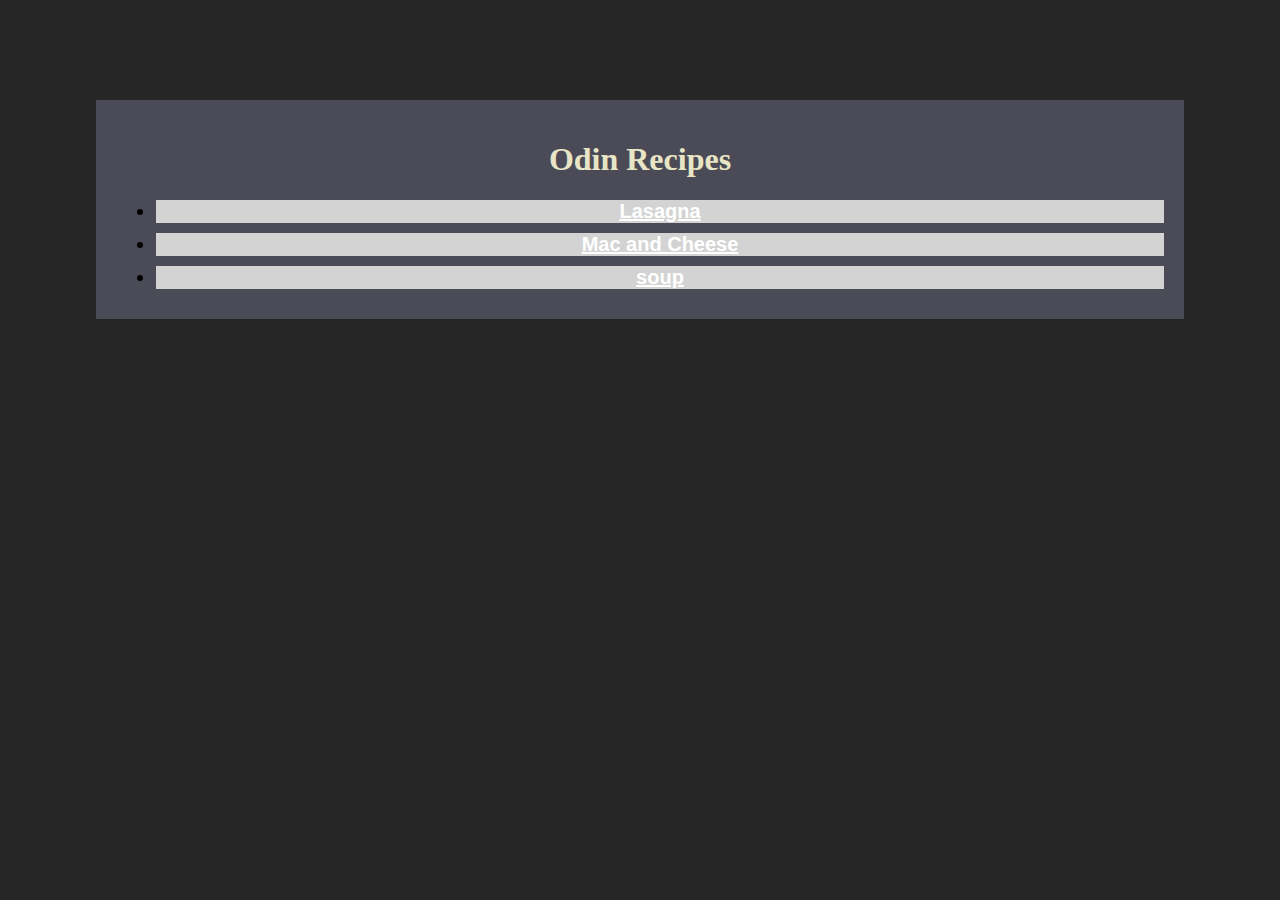
<file: index.html>
<!DOCTYPE html>
<html lang="en">
<head>
<link href="style.css" rel="stylesheet">
</head>
<body>
    <div class="content-wrapper">

        <h1 class="heading">Odin Recipes</h1>

        <div>
            <ul>
                <li><a href="recipes/lasagna.html">Lasagna</a></li>
                <li><a href="recipes/mac_and_cheese.html">Mac and Cheese</a></li>
                <li><a href="recipes/chicken_soup.html">soup</a></li>
            </ul>

        </div>

    </div>

</body>
</html>
</file>
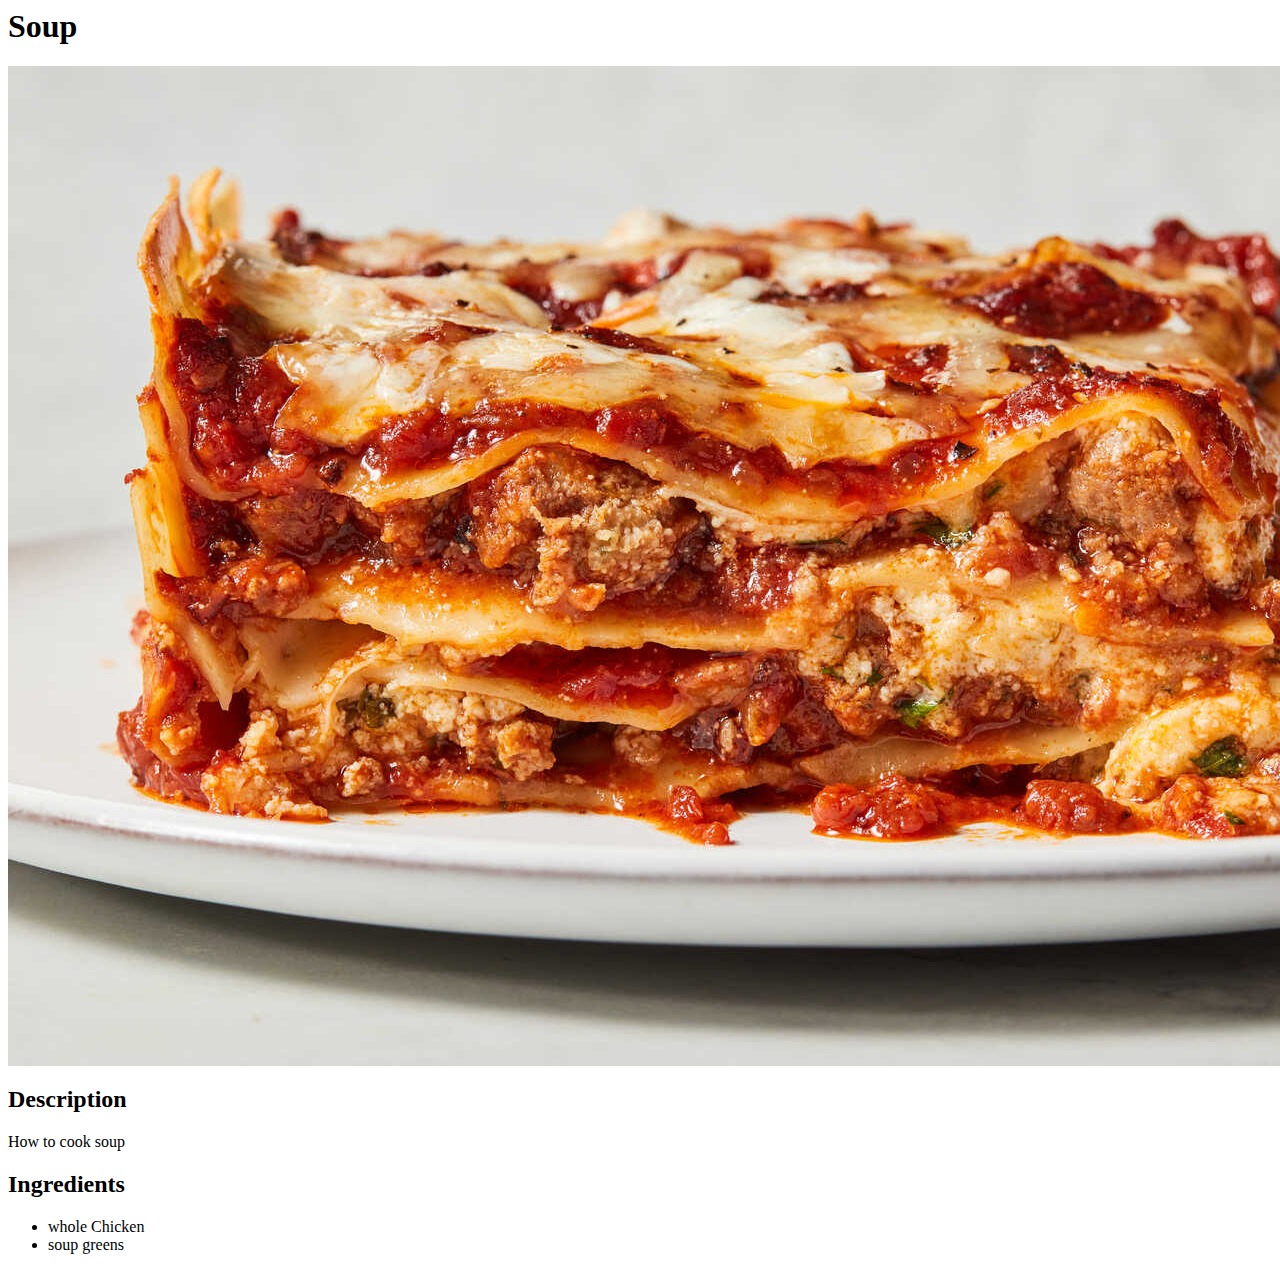
<file: recipes/chicken_soup.html>
<!DOCTYPE>
<html lang="en">


<head>
</head>
<Body>
<h1>Soup</h1>
<img src="RS-Lasagna-hkjl-threeByTwoMediumAt2X.jpg">
<h2>Description</h2>
<p>How to cook soup</p>
<h2>Ingredients</h2>
<ul>
    <li>whole Chicken</li>
    <li>soup greens</li>
</ul>

</Body>
</html>
</file>
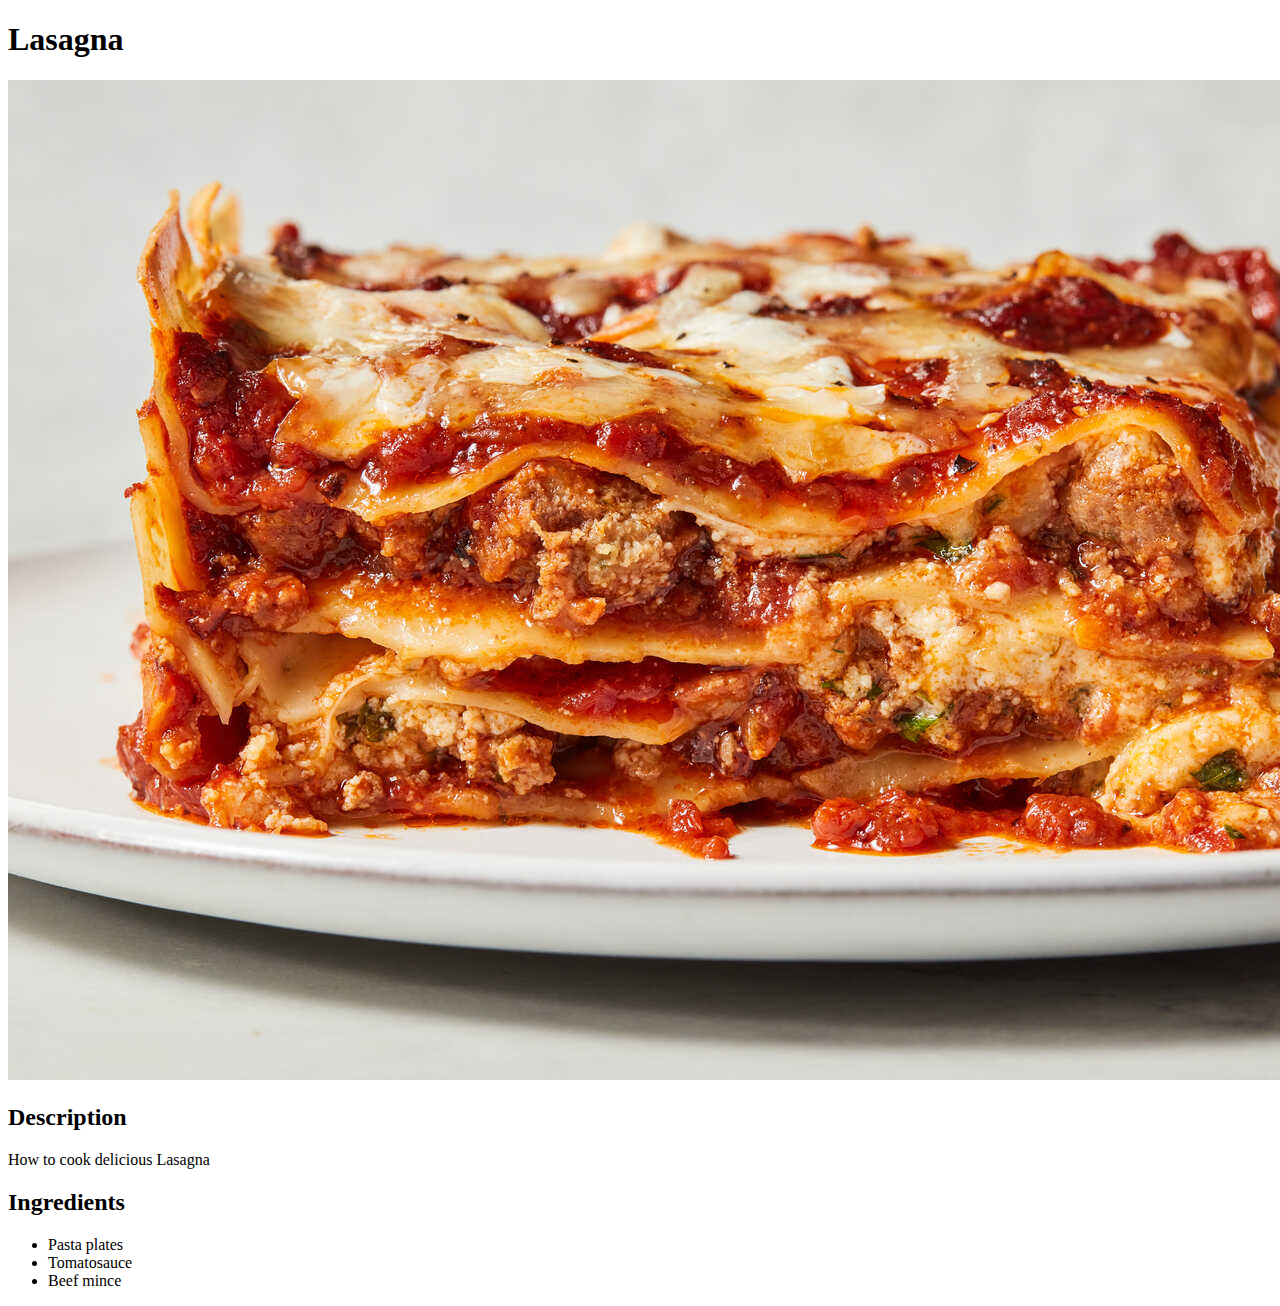
<file: recipes/lasagna.html>
<!DOCTYPE HTML>
<html lang="en">
    <head>

    </head>
    <body>
<h1>Lasagna</h1>
<img src="RS-Lasagna-hkjl-threeByTwoMediumAt2X.jpg" alt="Picture of Lasagna">
<h2>Description</h2>
<p>How to cook delicious Lasagna</p>
<h2>
    Ingredients
</h2>
<ul>
    <li>Pasta plates</li>
    <li>Tomatosauce</li>
    <li>Beef mince</li>
</ul>
    </body>
</html>
</file>
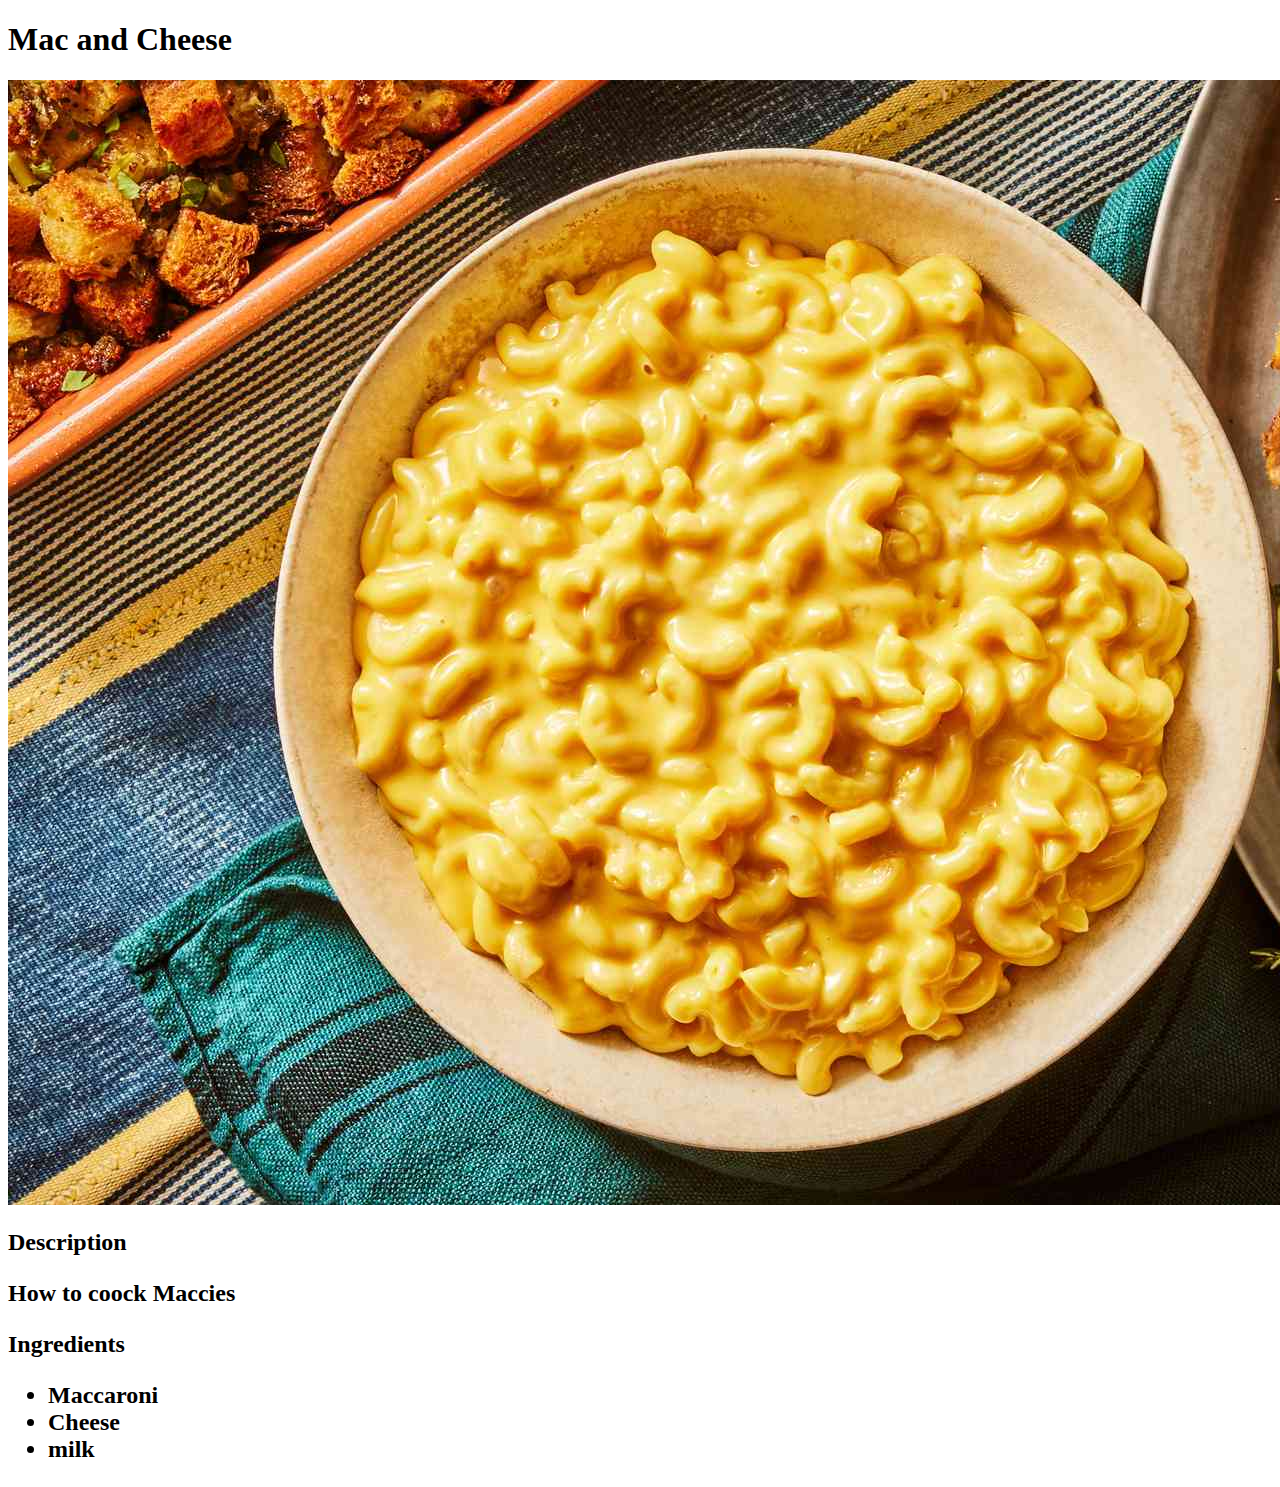
<file: recipes/mac_and_cheese.html>
<!DOCTYPE HTML>
<html lang="en">
    <head>
    </head>
    <body>
        <h1>Mac and Cheese</h1>
        <img src="20241107-SEA-The-Food-Labs-Ultra-Gooey-Stovetop-Mac-and-Cheese-Recipe-MorganHuntGlaze-2-16a276ff0ce34f7e988b0b74c37cd229.jpg
        ">
        <h2>Description<h2>
            <p>How to coock Maccies</p>
            <h2>Ingredients<h2>
                <ul>
                    <li>Maccaroni</li>
                    <li>Cheese</li>
                    <li>milk</li>
                </ul>
    </body>

</html>
</file>
<file: style.css>
*{
    font-family: helvetica;
}

body {
    background-color: rgb(39, 38, 38);
}

.content-wrapper{
    text-align: center;
    background-color: rgb(75, 75, 87);
    margin: 100px 7%;
    padding: 20px;
}

ul {
    margin: 10px auto;
    font-size: 20px;
}

li {
    
    margin: 10px auto;
    text-align: center;
    background-color: lightgray;
}


.heading {
    color: rgb(231, 229, 197);
    font-family: 'Times New Roman', Times, serif;

    
}

a {
    font-size: 20px;
    text-align: center;
    font-weight: bold;
    color: white;
}
</file>
